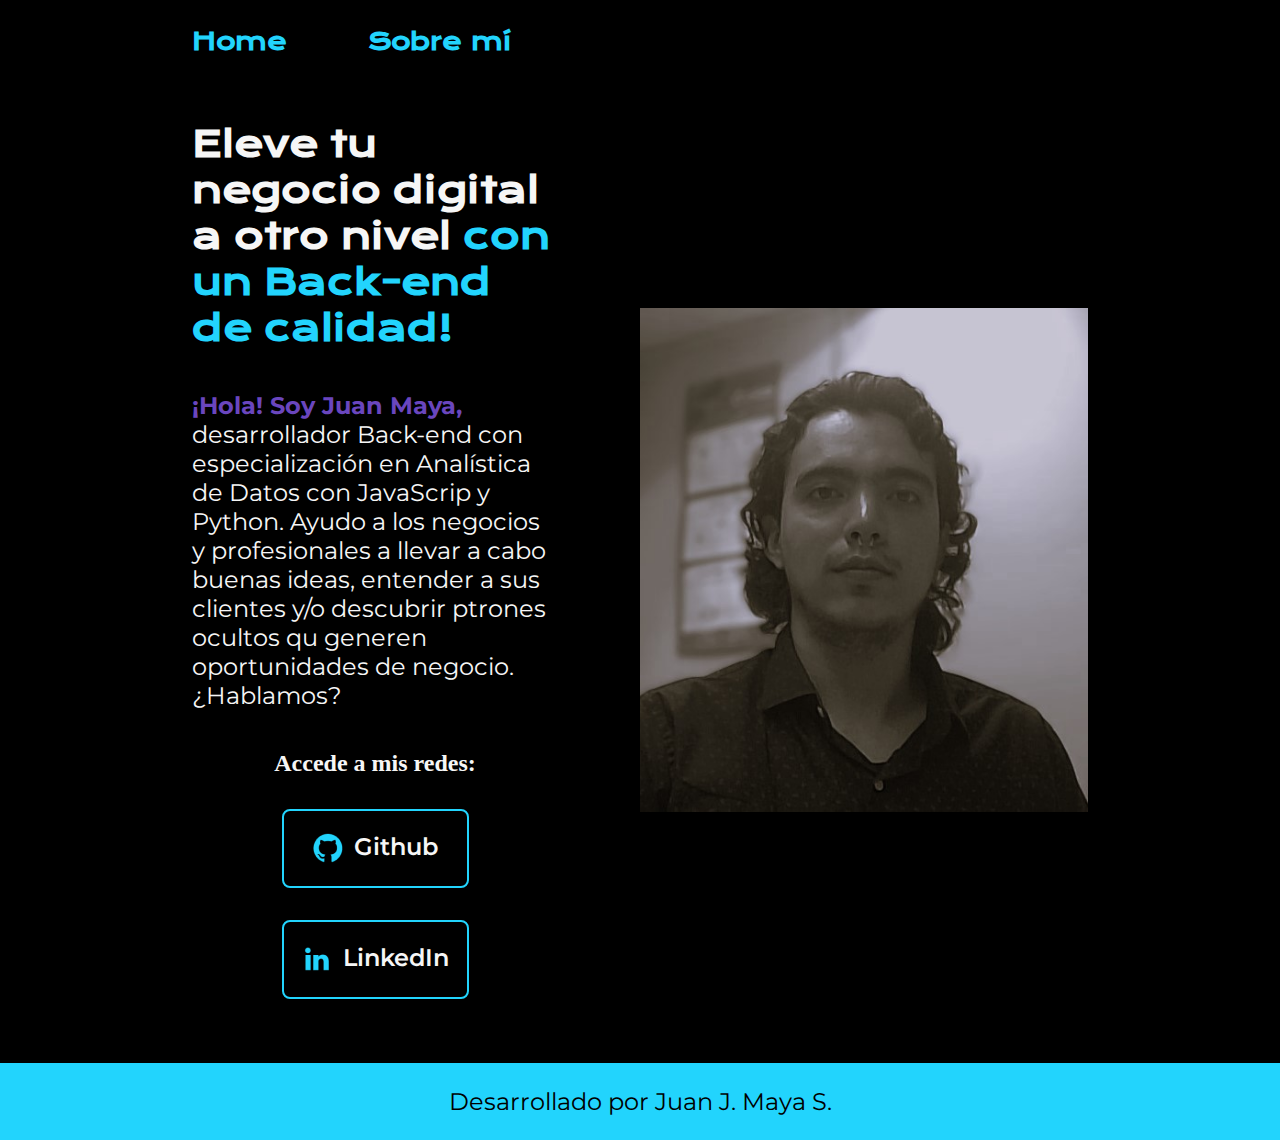
<file: index.html>
<!DOCTYPE html>
<html lang="es-CO">
<head>
    <meta charset="UTF-8">
    <meta name="viewport" content="width=device-width, initial-scale=1.0">
    <title>Portafolio</title>
    <link rel="stylesheet" href="./styles/style.css">
</head>
<body>
    <header class="header">
        <nav class="header__menu">
            <a class="header__menu__link" href="index.html">Home</a>
            <a class="header__menu__link" href="about.html">Sobre mí</a>
        </nav>
    </header>

    <main class="presentacion">
        
        <section class="presentacion__contenido">
            <h1 class="presentacion__contenido__titulo">Eleve tu negocio digital a otro nivel
                <strong class="resaltar-titulo">con un Back-end de calidad!</strong>
            </h1>
            <p class="presentacion__contenido__texto">
                <strong class="Nombre">¡Hola! Soy Juan Maya,</strong> desarrollador Back-end
                con especialización en Analística de Datos con JavaScrip y Python. Ayudo 
                a los negocios y profesionales a llevar a cabo buenas ideas, entender a sus
                clientes y/o descubrir ptrones ocultos qu generen oportunidades de negocio.
                ¿Hablamos?
            </p>
            <div class="presentacion__contenido__enlaces">
                <h2 class="presentacion__contenido__enlaces__subtitulo">Accede a mis redes: </h2>
                <a class= "presentacion__contenido__enlaces__link" href="https://github.com/jjmaya">
                    <img src="img/github.png" alt="logo github"> 
                    Github
                </a>
                <a class= "presentacion__contenido__enlaces__link" href="https://www.linkedin.com/in/ingeniero-juan-maya/">
                    <img src="img/linkedin.png" alt="logo linkedin">
                    LinkedIn
                </a>
            </div>
        </section>
        <img class="presentacion__imagen" src="img/foto-juan.jpg" alt="foto del Desarrollador Juan Maya">
    </main>
    <footer class="footer">
        <p>Desarrollado por Juan J. Maya S.</p>
    </footer>
</body>
</html>
</file>
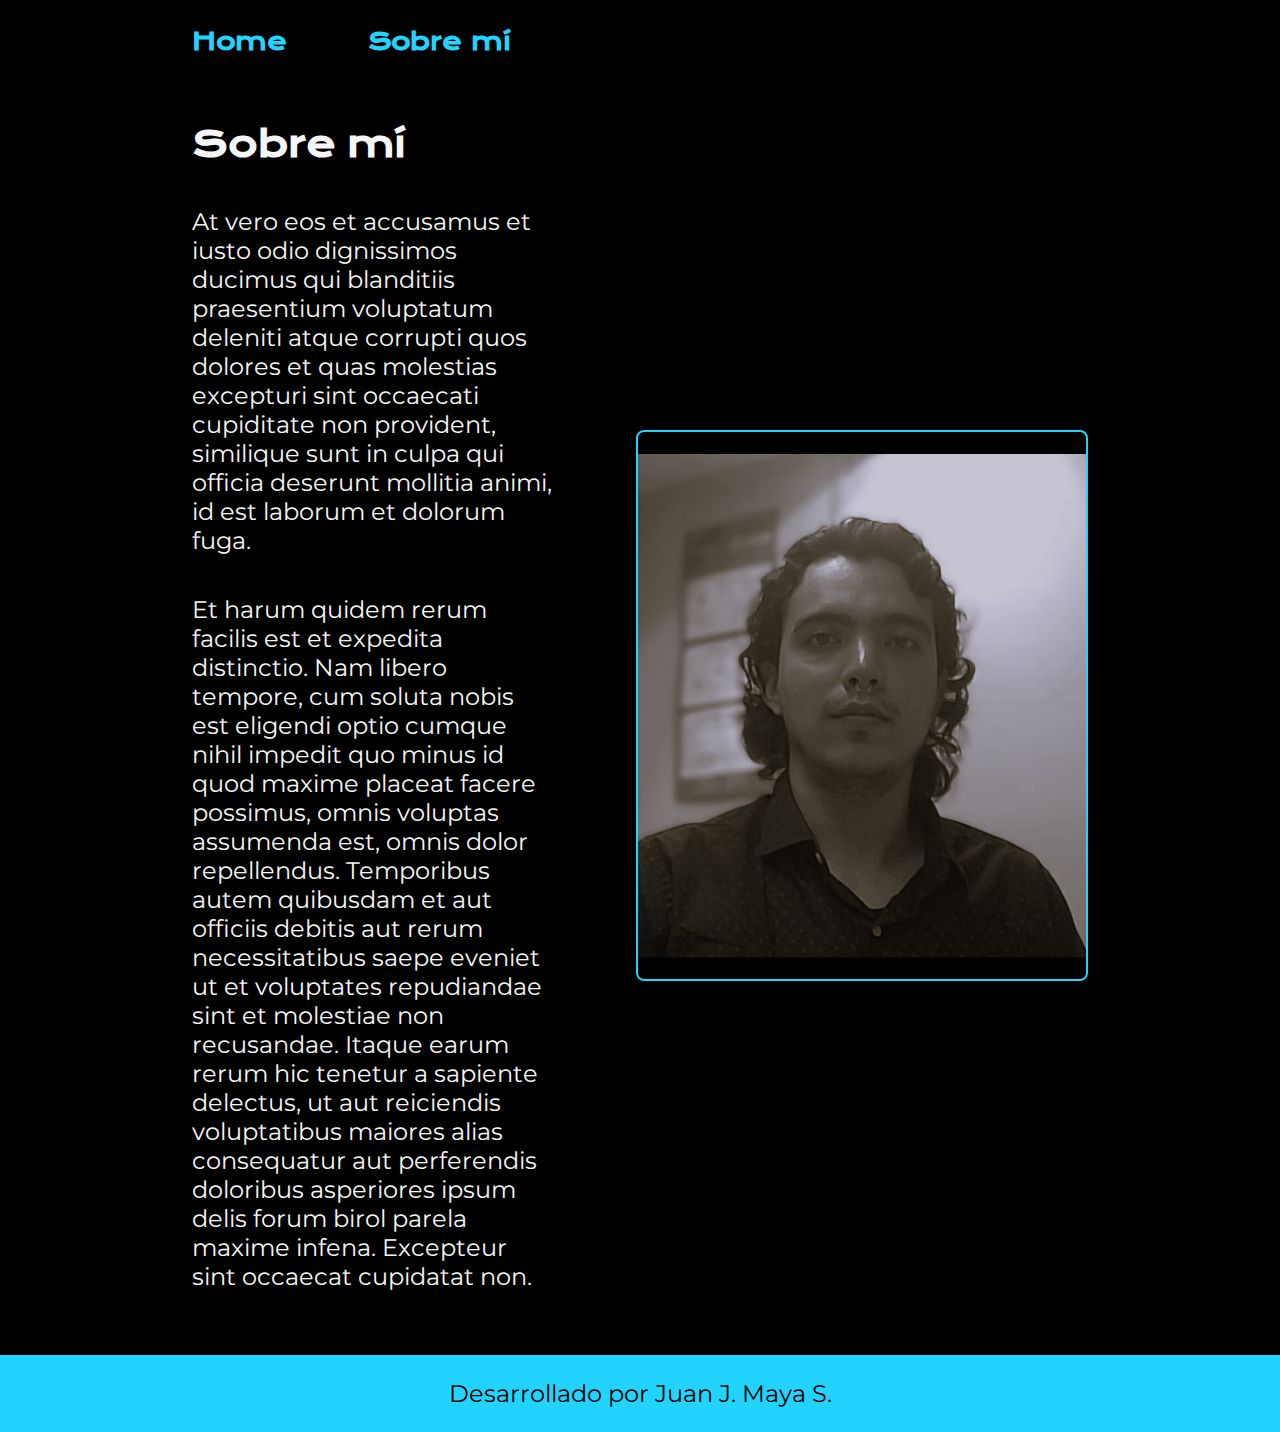
<file: about.html>
<!DOCTYPE html>
<html lang="en">
<head>
    <meta charset="UTF-8">
    <meta name="viewport" content="width=device-width, initial-scale=1.0">
    <title>Sobre mí</title>
    <link rel="stylesheet" href="./styles/style.css">
</head>
<body>
    <header class="header">
        <nav class="header__menu">
            <a class="header__menu__link" href="index.html">Home</a>
            <a class="header__menu__link" href="about.html">Sobre mí</a>
        </nav>
    </header>
    <main class="presentacion">
        <section class="presentacion__contenido">
            <h1 class="presentacion__contenido__titulo">
                Sobre mí
            </h1>
            <p class="presentacion__contenido__texto">
                At vero eos et accusamus et iusto odio dignissimos ducimus qui blanditiis praesentium 
                voluptatum deleniti atque corrupti quos dolores et quas molestias excepturi sint 
                occaecati cupiditate non provident, similique sunt in culpa qui officia deserunt 
                mollitia animi, id est laborum et dolorum fuga.
            </p>
            <p class="presentacion__contenido__texto">
                Et harum quidem rerum facilis est et expedita distinctio. Nam libero tempore, cum soluta 
                nobis est eligendi optio cumque nihil impedit quo minus id quod maxime placeat facere 
                possimus, omnis voluptas assumenda est, omnis dolor repellendus. Temporibus autem 
                quibusdam et aut officiis debitis aut rerum necessitatibus saepe eveniet ut et voluptates 
                repudiandae sint et molestiae non recusandae. Itaque earum rerum hic tenetur a sapiente 
                delectus, ut aut reiciendis voluptatibus maiores alias consequatur aut perferendis 
                doloribus asperiores ipsum delis forum birol parela maxime infena. Excepteur sint 
                occaecat cupidatat non.
            </p>
        </section>
        <img class="presentacion__contenido__enlaces__link" src="img/foto-juan.jpg" alt="foto del Desarrollador Juan Maya">
    </main>
    <footer class="footer">
        <p>Desarrollado por Juan J. Maya S.</p>
    </footer>
</body>
</html>
</file>
<file: styles/style.css>
@import url('https://fonts.googleapis.com/css2?family=Krona+One&family=Montserrat:ital,wght@0,100..900;1,100..900&display=swap');

:root{
    --color-primario: #000000;
    --color-secudario: #f6f6f6;
    --color-terciario: #22d4fd;
    --color-hover: #272727;
    --fuente-monserrant: "Montserrat", sans-serif;
    --fuente-krona: "Krona one", sans-serif;
}


*{
    padding: 0;
    margin: 0;
}

body{
    background-color:var(--color-primario);
    color: var(--color-secudario);
    /*height: 100vh;*/
    box-sizing: border-box;
    
}


.header{
    padding-top: 2%;
    padding-right: 0%;
    padding-bottom: 0%;
    padding-left: 15%;
}

.header__menu{
    display: flex;
    gap: 80px
}

.header__menu__link{
    font-family: var(--fuente-krona);
    font-size: 1.5rem;
    font-weight: 600;
    color:var(--color-terciario);
    text-decoration: None;
}


.presentacion{
    padding: 5% 15%;
    display: flex;
    align-items: center;
    justify-content:  space-between;
    gap: 82px

}

.presentacion__contenido{
    width: 50%;
    display: flex;
    flex-direction: column;
    gap: 40px;
}

.presentacion__contenido__titulo{
    font-size: 2.25rem;
    font-family: var(--fuente-krona);
}

.resaltar-titulo{
    color:var(--color-terciario);
}

.Nombre{
    color: #6a46be; 
}

.presentacion__contenido__texto{
    font-size: 1.5rem;
    font-family: var(--fuente-monserrant);
}

.presentacion__contenido__enlaces{
    display: flex;
    flex-direction: column;
    justify-content: space-between;
    align-items: center;
    gap:32px
}

.presentacion__contenido__enlaces__link{
    font-family: var(--fuente-krona);
    font-size: 1.5rem;
    font-weight: 400;
}

.presentacion__contenido__enlaces__link{
    width: 50%;
    text-align: center;
    padding: 21.5px 0;
    font-family: var(--fuente-monserrant);
    font-size: 1.5rem;
    font-weight: 600;
    color: var(--color-secudario);
    border-radius: 8px;
    border: 2PX solid var(--color-terciario);
    text-decoration: None;
    display: flex;
    justify-content: center;
    gap: 10px;

}

.presentacion__contenido__enlaces__link:hover{
    background-color: var(--color-hover);
}

.presentacion__imagen{
    width: 50%;

}

.footer{
    background-color:var(--color-terciario);
    padding: 24px;
    color: var(--color-primario);
    text-align: center;
    font-family: px 0;
    font-family: var(--fuente-monserrant);
    font-size: 1.5rem;
    font-weight: 400;
}

@media (max-width: 1200px){
    .header{
        padding: 10%;
    }
    .header__menu{
        justify-content: center;
    }
    .presentacion{
        flex-direction: column-reverse;
        padding: 5%;
    }
    .presentacion__contenido{
        width: auto;
    }

}
</file>
